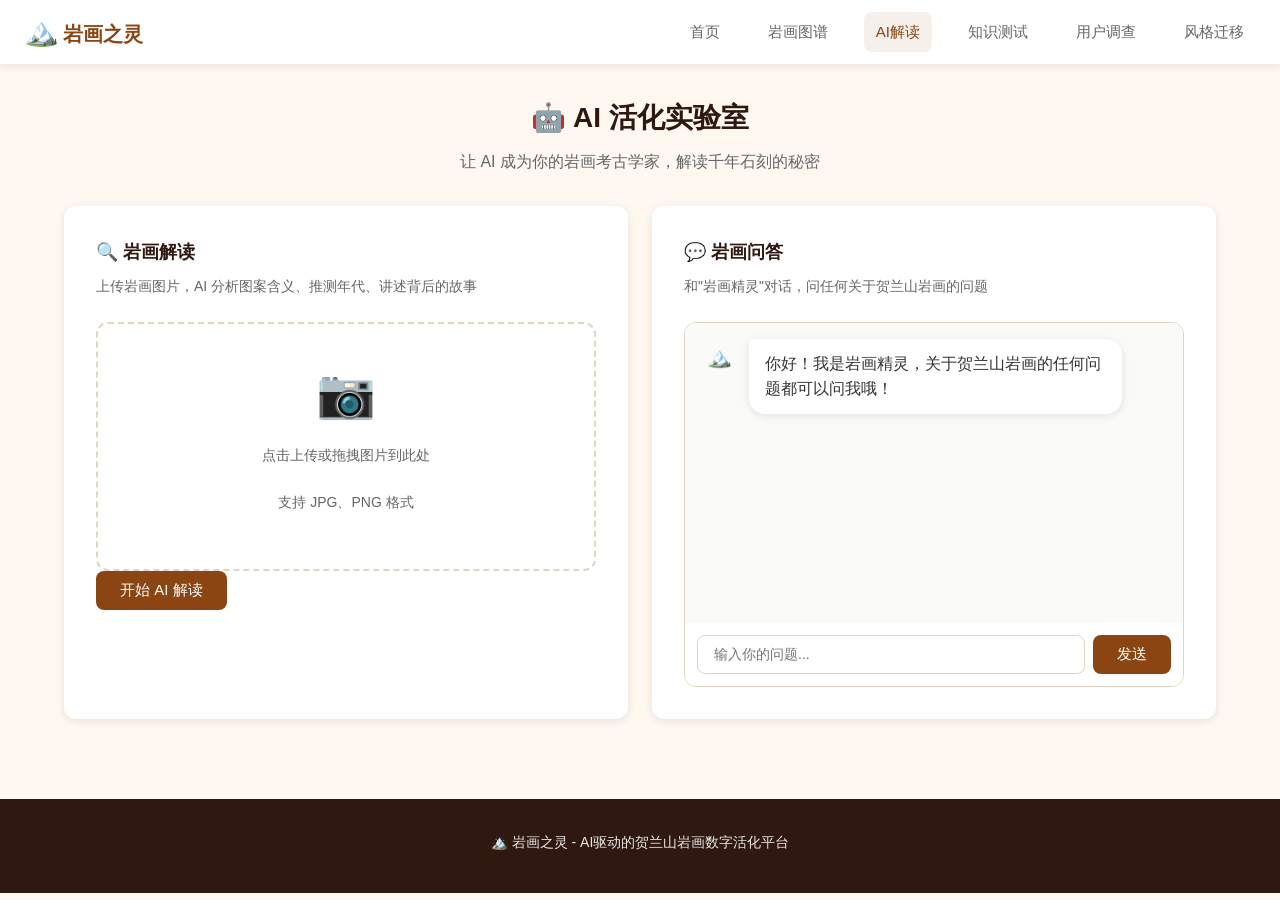
<file: templates/ai.html>
<!DOCTYPE html>
<html lang="zh-CN">
<head>
    <meta charset="UTF-8">
    <meta name="viewport" content="width=device-width, initial-scale=1.0">
    <title>AI 解读 - 岩画之灵</title>
    <link rel="stylesheet" href="/static/css/style.css">
</head>
<body>
    <nav class="navbar">
        <div class="nav-brand">
            <a href="/" style="text-decoration: none; color: inherit;">
                <span class="logo-icon">🏔️</span>
                <span class="logo-text">岩画之灵</span>
            </a>
        </div>
        <div class="nav-links">
            <a href="/">首页</a>
            <a href="/gallery">岩画图谱</a>
            <a href="/ai" class="active">AI解读</a>
            <a href="/quiz">知识测试</a>
            <a href="/survey">用户调查</a>
            <a href="/style">风格迁移</a>
        </div>
    </nav>

    <section class="ai-section">
        <div class="ai-header">
            <h1>🤖 AI 活化实验室</h1>
            <p>让 AI 成为你的岩画考古学家，解读千年石刻的秘密</p>
        </div>

        <!-- 三个 AI 功能 -->
        <div class="ai-features">
            <!-- 功能1: 岩画解读 -->
            <div class="ai-feature-card" id="interpret-card">
                <h3>🔍 岩画解读</h3>
                <p>上传岩画图片，AI 分析图案含义、推测年代、讲述背后的故事</p>
                
                <div class="upload-area" id="upload-area">
                    <div class="upload-placeholder" id="upload-placeholder">
                        <span class="upload-icon">📷</span>
                        <p>点击上传或拖拽图片到此处</p>
                        <p class="upload-hint">支持 JPG、PNG 格式</p>
                    </div>
                    <img id="preview-image" class="preview-image" style="display:none;">
                    <input type="file" id="file-input" accept="image/*" style="display:none;">
                </div>
                
                <button class="btn btn-primary" id="analyze-btn" disabled>
                    开始 AI 解读
                </button>
                
                <div class="ai-result" id="ai-result" style="display:none;">
                    <h4>📋 解读结果</h4>
                    <div class="result-content" id="result-content"></div>
                </div>
            </div>

            <!-- 功能2: 岩画问答 -->
            <div class="ai-feature-card" id="chat-card">
                <h3>💬 岩画问答</h3>
                <p>和"岩画精灵"对话，问任何关于贺兰山岩画的问题</p>
                
                <div class="chat-container" id="chat-container">
                    <div class="chat-messages" id="chat-messages">
                        <div class="message bot">
                            <div class="message-avatar">🏔️</div>
                            <div class="message-content">
                                你好！我是岩画精灵，关于贺兰山岩画的任何问题都可以问我哦！
                            </div>
                        </div>
                    </div>
                    <div class="chat-input-area">
                        <input type="text" id="chat-input" placeholder="输入你的问题..." class="chat-input">
                        <button class="btn btn-primary" id="send-btn">发送</button>
                    </div>
                </div>
            </div>
        </div>
    </section>

    <footer class="footer">
        <div class="footer-content">
            <p>🏔️ 岩画之灵 - AI驱动的贺兰山岩画数字活化平台</p>
        </div>
    </footer>

    <script src="/static/js/ai-script.js"></script>
</body>
</html>
</file>
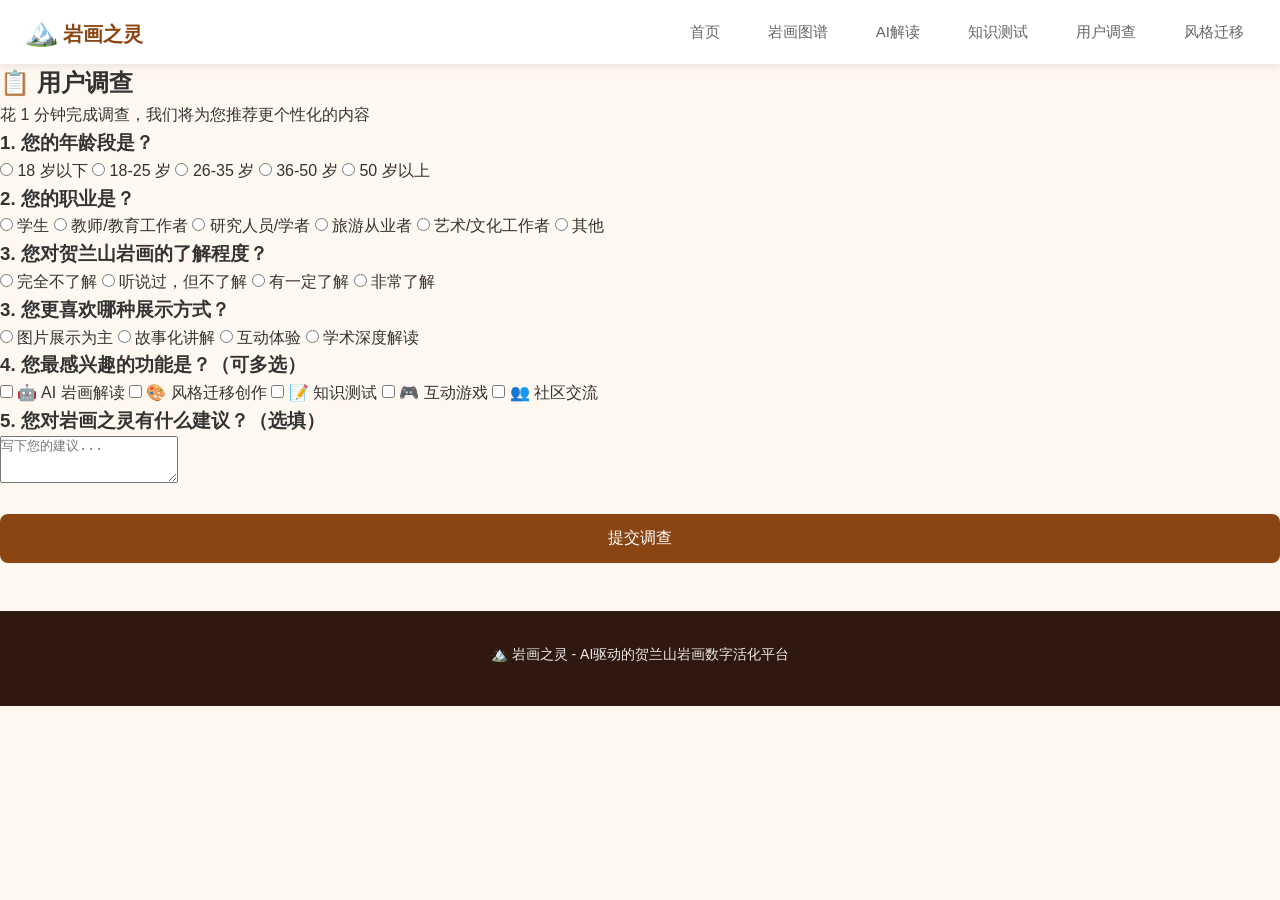
<file: templates/survey.html>
<!DOCTYPE html>
<html lang="zh-CN">
<head>
    <meta charset="UTF-8">
    <meta name="viewport" content="width=device-width, initial-scale=1.0">
    <title>用户调查 - 岩画之灵</title>
    <link rel="stylesheet" href="/static/css/style.css">
</head>
<body>
    <nav class="navbar">
        <div class="nav-brand">
            <a href="/" style="text-decoration: none; color: inherit;">
                <span class="logo-icon">🏔️</span>
                <span class="logo-text">岩画之灵</span>
            </a>
        </div>
        <div class="nav-links">
            <a href="/">首页</a>
            <a href="/gallery">岩画图谱</a>
            <a href="/ai">AI解读</a>
            <a href="/quiz">知识测试</a>
            <a href="/survey">用户调查</a>
            <a href="/style">风格迁移</a>
        </div>
    </nav>

    <section class="survey-section">
        <div class="survey-header">
            <h1>📋 用户调查</h1>
            <p>花 1 分钟完成调查，我们将为您推荐更个性化的内容</p>
        </div>

        <form id="survey-form" class="survey-form">
            <!-- 问题1: 年龄段 -->
            <div class="survey-question">
                <h3>1. 您的年龄段是？</h3>
                <div class="survey-options">
                    <label class="survey-option">
                        <input type="radio" name="age" value="under18" required>
                        <span>18 岁以下</span>
                    </label>
                    <label class="survey-option">
                        <input type="radio" name="age" value="18-25">
                        <span>18-25 岁</span>
                    </label>
                    <label class="survey-option">
                        <input type="radio" name="age" value="26-35">
                        <span>26-35 岁</span>
                    </label>
                    <label class="survey-option">
                        <input type="radio" name="age" value="36-50">
                        <span>36-50 岁</span>
                    </label>
                    <label class="survey-option">
                        <input type="radio" name="age" value="over50">
                        <span>50 岁以上</span>
                    </label>
                </div>
            </div>

            <!-- 问题2: 职业 -->
            <div class="survey-question">
                <h3>2. 您的职业是？</h3>
                <div class="survey-options">
                    <label class="survey-option">
                        <input type="radio" name="occupation" value="student" required>
                        <span>学生</span>
                    </label>
                    <label class="survey-option">
                        <input type="radio" name="occupation" value="teacher">
                        <span>教师/教育工作者</span>
                    </label>
                    <label class="survey-option">
                        <input type="radio" name="occupation" value="researcher">
                        <span>研究人员/学者</span>
                    </label>
                    <label class="survey-option">
                        <input type="radio" name="occupation" value="tourism">
                        <span>旅游从业者</span>
                    </label>
                    <label class="survey-option">
                        <input type="radio" name="occupation" value="art">
                        <span>艺术/文化工作者</span>
                    </label>
                    <label class="survey-option">
                        <input type="radio" name="occupation" value="other">
                        <span>其他</span>
                    </label>
                </div>
            </div>

            <!-- 问题3: 对岩画的了解程度 -->
            <div class="survey-question">
                <h3>3. 您对贺兰山岩画的了解程度？</h3>
                <div class="survey-options">
                    <label class="survey-option">
                        <input type="radio" name="knowledge" value="beginner" required>
                        <span>完全不了解</span>
                    </label>
                    <label class="survey-option">
                        <input type="radio" name="knowledge" value="basic">
                        <span>听说过，但不了解</span>
                    </label>
                    <label class="survey-option">
                        <input type="radio" name="knowledge" value="intermediate">
                        <span>有一定了解</span>
                    </label>
                    <label class="survey-option">
                        <input type="radio" name="knowledge" value="expert">
                        <span>非常了解</span>
                    </label>
                </div>
            </div>

            <!-- 问题4: 喜欢的展示方式 -->
            <div class="survey-question">
                <h3>3. 您更喜欢哪种展示方式？</h3>
                <div class="survey-options">
                    <label class="survey-option">
                        <input type="radio" name="display" value="visual" required>
                        <span>图片展示为主</span>
                    </label>
                    <label class="survey-option">
                        <input type="radio" name="display" value="story">
                        <span>故事化讲解</span>
                    </label>
                    <label class="survey-option">
                        <input type="radio" name="display" value="interactive">
                        <span>互动体验</span>
                    </label>
                    <label class="survey-option">
                        <input type="radio" name="display" value="academic">
                        <span>学术深度解读</span>
                    </label>
                </div>
            </div>

            <!-- 问题5: 感兴趣的功能 -->
            <div class="survey-question">
                <h3>4. 您最感兴趣的功能是？（可多选）</h3>
                <div class="survey-options">
                    <label class="survey-option checkbox">
                        <input type="checkbox" name="features" value="ai_interpret">
                        <span>🤖 AI 岩画解读</span>
                    </label>
                    <label class="survey-option checkbox">
                        <input type="checkbox" name="features" value="style_transfer">
                        <span>🎨 风格迁移创作</span>
                    </label>
                    <label class="survey-option">
                        <input type="checkbox" name="features" value="quiz">
                        <span>📝 知识测试</span>
                    </label>
                    <label class="survey-option checkbox">
                        <input type="checkbox" name="features" value="game">
                        <span>🎮 互动游戏</span>
                    </label>
                    <label class="survey-option checkbox">
                        <input type="checkbox" name="features" value="community">
                        <span>👥 社区交流</span>
                    </label>
                </div>
            </div>

            <!-- 问题6: 建议 -->
            <div class="survey-question">
                <h3>5. 您对岩画之灵有什么建议？（选填）</h3>
                <textarea name="suggestion" rows="3" placeholder="写下您的建议..."></textarea>
            </div>

            <button type="submit" class="btn btn-primary btn-submit">
                提交调查
            </button>
        </form>

        <div class="survey-result" id="survey-result" style="display:none;">
            <h2>🎉 感谢您的反馈！</h2>
            <p id="survey-message"></p>
            <div class="recommendations" id="recommendations"></div>
            <a href="/" class="btn btn-primary">返回首页</a>
        </div>
    </section>

    <footer class="footer">
        <div class="footer-content">
            <p>🏔️ 岩画之灵 - AI驱动的贺兰山岩画数字活化平台</p>
        </div>
    </footer>

    <script src="/static/js/survey-script.js"></script>
</body>
</html>
</file>
<file: static/css/style.css>
/* 岩画之灵 - 主样式文件 */

/* 变量定义 */
:root {
    --primary: #8B4513;
    --primary-light: #A0522D;
    --secondary: #DAA520;
    --dark: #2F1810;
    --light: #FFF8F0;
    --accent: #CD853F;
    --text: #333333;
    --text-light: #666666;
    --border: #E0D5C1;
    --shadow: 0 2px 8px rgba(47, 24, 16, 0.1);
    --shadow-lg: 0 4px 16px rgba(47, 24, 16, 0.15);
    --radius: 8px;
    --radius-lg: 12px;
}

/* 基础样式 */
* {
    margin: 0;
    padding: 0;
    box-sizing: border-box;
}

body {
    font-family: -apple-system, BlinkMacSystemFont, "Segoe UI", "PingFang SC", "Hiragino Sans GB", "Microsoft YaHei", sans-serif;
    background: var(--light);
    color: var(--text);
    line-height: 1.6;
}

a {
    text-decoration: none;
    color: inherit;
}

img {
    max-width: 100%;
    height: auto;
}

/* 导航栏 */
.navbar {
    background: white;
    box-shadow: var(--shadow);
    padding: 0 24px;
    height: 64px;
    display: flex;
    align-items: center;
    justify-content: space-between;
    position: sticky;
    top: 0;
    z-index: 100;
}

.nav-brand {
    display: flex;
    align-items: center;
    gap: 8px;
}

.logo-icon {
    font-size: 28px;
}

.logo-text {
    font-size: 20px;
    font-weight: 700;
    color: var(--primary);
}

.nav-links {
    display: flex;
    gap: 24px;
}

.nav-links a {
    color: var(--text-light);
    font-size: 15px;
    padding: 8px 12px;
    border-radius: var(--radius);
    transition: all 0.2s;
}

.nav-links a:hover,
.nav-links a.active {
    color: var(--primary);
    background: rgba(139, 69, 19, 0.08);
}

/* 按钮 */
.btn {
    display: inline-block;
    padding: 10px 24px;
    border-radius: var(--radius);
    font-size: 15px;
    font-weight: 500;
    border: none;
    cursor: pointer;
    transition: all 0.2s;
    text-align: center;
}

.btn-primary {
    background: var(--primary);
    color: white;
}

.btn-primary:hover {
    background: var(--primary-light);
    transform: translateY(-1px);
    box-shadow: var(--shadow);
}

.btn-secondary {
    background: transparent;
    color: var(--primary);
    border: 2px solid var(--primary);
}

.btn-secondary:hover {
    background: rgba(139, 69, 19, 0.05);
}

.btn-submit {
    width: 100%;
    margin-top: 24px;
    padding: 14px;
    font-size: 16px;
}

/* 容器 */
.container {
    max-width: 1200px;
    margin: 0 auto;
    padding: 0 24px;
}

/* 首页 - 每日一画 */
.daily-section {
    padding: 32px 24px;
    max-width: 1200px;
    margin: 0 auto;
}

.section-header {
    display: flex;
    justify-content: space-between;
    align-items: center;
    margin-bottom: 24px;
}

.section-header h2 {
    font-size: 24px;
    color: var(--dark);
}

.date {
    color: var(--text-light);
    font-size: 14px;
}

.daily-card {
    display: grid;
    grid-template-columns: 1fr 1fr;
    background: white;
    border-radius: var(--radius-lg);
    overflow: hidden;
    box-shadow: var(--shadow-lg);
}

.daily-image img {
    width: 100%;
    height: 400px;
    object-fit: cover;
}

.daily-info {
    padding: 32px;
    display: flex;
    flex-direction: column;
    justify-content: center;
}

.daily-info h3 {
    font-size: 24px;
    color: var(--dark);
    margin-bottom: 16px;
}

.daily-meta {
    display: flex;
    flex-wrap: wrap;
    gap: 8px;
    margin-bottom: 16px;
}

.tag {
    display: inline-block;
    padding: 4px 12px;
    border-radius: 20px;
    font-size: 13px;
    background: rgba(139, 69, 19, 0.08);
    color: var(--primary);
}

.daily-desc {
    color: var(--text-light);
    margin-bottom: 24px;
    line-height: 1.8;
}

.daily-actions {
    display: flex;
    gap: 12px;
}

.view-more {
    color: var(--primary);
    font-size: 14px;
}

/* 统计区域 */
.stats-section {
    padding: 24px;
    max-width: 1200px;
    margin: 0 auto;
}

.stats-grid {
    display: grid;
    grid-template-columns: repeat(4, 1fr);
    gap: 16px;
}

.stat-item {
    background: white;
    padding: 24px;
    border-radius: var(--radius-lg);
    text-align: center;
    box-shadow: var(--shadow);
}

.stat-number {
    font-size: 36px;
    font-weight: 700;
    color: var(--primary);
}

.stat-label {
    color: var(--text-light);
    font-size: 14px;
    margin-top: 4px;
}

/* 推荐岩画 */
.recommend-section {
    padding: 32px 24px;
    max-width: 1200px;
    margin: 0 auto;
}

.recommend-grid {
    display: grid;
    grid-template-columns: repeat(6, 1fr);
    gap: 16px;
}

.rockart-card {
    background: white;
    border-radius: var(--radius);
    overflow: hidden;
    box-shadow: var(--shadow);
    cursor: pointer;
    transition: all 0.2s;
}

.rockart-card:hover {
    transform: translateY(-4px);
    box-shadow: var(--shadow-lg);
}

.card-image {
    width: 100%;
    height: 160px;
    overflow: hidden;
}

.card-image img {
    width: 100%;
    height: 100%;
    object-fit: cover;
    transition: transform 0.3s;
}

.rockart-card:hover .card-image img {
    transform: scale(1.05);
}

.card-info {
    padding: 12px;
}

.card-info h4 {
    font-size: 14px;
    color: var(--dark);
    margin-bottom: 4px;
    white-space: nowrap;
    overflow: hidden;
    text-overflow: ellipsis;
}

.card-type {
    font-size: 12px;
    color: var(--accent);
    margin-bottom: 4px;
}

.card-location {
    font-size: 12px;
    color: var(--text-light);
}

.card-era {
    font-size: 12px;
    color: var(--text-light);
    margin-top: 4px;
}

/* AI 功能入口 */
.ai-feature-section {
    padding: 32px 24px;
    max-width: 1200px;
    margin: 0 auto;
    text-align: center;
}

.ai-feature-section .section-header {
    justify-content: center;
    flex-direction: column;
    gap: 8px;
}

.ai-feature-section .section-header p {
    color: var(--text-light);
    font-size: 15px;
}

.feature-grid {
    display: grid;
    grid-template-columns: repeat(3, 1fr);
    gap: 24px;
    margin-top: 24px;
}

.feature-card {
    background: white;
    padding: 32px;
    border-radius: var(--radius-lg);
    box-shadow: var(--shadow);
    cursor: pointer;
    transition: all 0.2s;
}

.feature-card:hover {
    transform: translateY(-4px);
    box-shadow: var(--shadow-lg);
}

.feature-icon {
    font-size: 48px;
    margin-bottom: 16px;
}

.feature-card h3 {
    font-size: 18px;
    color: var(--dark);
    margin-bottom: 8px;
}

.feature-card p {
    color: var(--text-light);
    font-size: 14px;
}

/* 搜索筛选 */
.search-section {
    padding: 24px;
    background: white;
    border-bottom: 1px solid var(--border);
}

.search-container {
    max-width: 1200px;
    margin: 0 auto 16px;
}

.search-form {
    display: flex;
    gap: 12px;
}

.search-input {
    flex: 1;
    padding: 12px 16px;
    border: 2px solid var(--border);
    border-radius: var(--radius);
    font-size: 15px;
    outline: none;
    transition: border-color 0.2s;
}

.search-input:focus {
    border-color: var(--primary);
}

.search-btn {
    padding: 12px 24px;
    background: var(--primary);
    color: white;
    border: none;
    border-radius: var(--radius);
    cursor: pointer;
    font-size: 15px;
}

.filter-container {
    max-width: 1200px;
    margin: 0 auto;
}

.filter-form {
    display: flex;
    gap: 12px;
    align-items: center;
    flex-wrap: wrap;
}

.filter-select,
.filter-input {
    padding: 8px 12px;
    border: 1px solid var(--border);
    border-radius: var(--radius);
    font-size: 14px;
    outline: none;
}

.filter-select:focus,
.filter-input:focus {
    border-color: var(--primary);
}

.filter-btn {
    padding: 8px 16px;
    background: var(--accent);
    color: white;
    border: none;
    border-radius: var(--radius);
    cursor: pointer;
    font-size: 14px;
}

.results-info {
    max-width: 1200px;
    margin: 16px auto;
    padding: 0 24px;
    color: var(--text-light);
}

/* 图谱页面 */
.gallery-section {
    padding: 24px;
    max-width: 1200px;
    margin: 0 auto;
}

.gallery-grid {
    display: grid;
    grid-template-columns: repeat(4, 1fr);
    gap: 16px;
}

.empty-state {
    grid-column: 1 / -1;
    text-align: center;
    padding: 64px;
    color: var(--text-light);
}

.pagination {
    display: flex;
    justify-content: center;
    align-items: center;
    gap: 24px;
    padding: 32px;
}

.pagination a {
    color: var(--primary);
    padding: 8px 16px;
    border-radius: var(--radius);
    background: rgba(139, 69, 19, 0.08);
}

.pagination a:hover {
    background: rgba(139, 69, 19, 0.15);
}

/* 详情页 */
.detail-section {
    padding: 24px;
    max-width: 1000px;
    margin: 0 auto;
}

.back-link {
    display: inline-block;
    color: var(--primary);
    margin-bottom: 24px;
}

.detail-container {
    display: grid;
    grid-template-columns: 1fr 1fr;
    gap: 32px;
    background: white;
    border-radius: var(--radius-lg);
    overflow: hidden;
    box-shadow: var(--shadow-lg);
}

.detail-image img {
    width: 100%;
    height: 500px;
    object-fit: cover;
}

.detail-info {
    padding: 32px;
}

.detail-info h1 {
    font-size: 28px;
    color: var(--dark);
    margin-bottom: 16px;
}

.detail-meta {
    display: flex;
    flex-wrap: wrap;
    gap: 8px;
    margin-bottom: 24px;
}

.detail-block {
    margin-bottom: 24px;
}

.detail-block h3 {
    font-size: 16px;
    color: var(--dark);
    margin-bottom: 8px;
}

.detail-block p {
    color: var(--text-light);
    line-height: 1.8;
}

.detail-actions {
    display: flex;
    gap: 12px;
    margin-top: 24px;
}

.related-section {
    max-width: 1000px;
    margin: 32px auto;
    padding: 0 24px;
}

.related-section h2 {
    font-size: 20px;
    margin-bottom: 16px;
}

.related-grid {
    display: grid;
    grid-template-columns: repeat(4, 1fr);
    gap: 16px;
}

/* AI 页面 */
.ai-section {
    padding: 32px 24px;
    max-width: 1200px;
    margin: 0 auto;
}

.ai-header {
    text-align: center;
    margin-bottom: 32px;
}

.ai-header h1 {
    font-size: 28px;
    color: var(--dark);
    margin-bottom: 8px;
}

.ai-header p {
    color: var(--text-light);
}

.ai-features {
    display: grid;
    grid-template-columns: 1fr 1fr;
    gap: 24px;
}

.ai-feature-card {
    background: white;
    padding: 32px;
    border-radius: var(--radius-lg);
    box-shadow: var(--shadow);
}

.ai-feature-card h3 {
    font-size: 18px;
    color: var(--dark);
    margin-bottom: 8px;
}

.ai-feature-card p {
    color: var(--text-light);
    font-size: 14px;
    margin-bottom: 24px;
}

/* 上传区域 */
.upload-area {
    border: 2px dashed var(--border);
    border-radius: var(--radius-lg);
    padding: 32px;
    text-align: center;
    cursor: pointer;
    transition: all 0.2s;
    position: relative;
    overflow: hidden;
}

.upload-area:hover {
    border-color: var(--primary);
    background: rgba(139, 69, 19, 0.02);
}

.upload-placeholder {
    color: var(--text-light);
}

.upload-icon {
    font-size: 48px;
    display: block;
    margin-bottom: 12px;
}

.upload-hint {
    font-size: 13px;
    margin-top: 4px;
}

.preview-image {
    width: 100%;
    max-height: 300px;
    object-fit: contain;
    border-radius: var(--radius);
}

.ai-result {
    margin-top: 24px;
    padding: 24px;
    background: rgba(139, 69, 19, 0.03);
    border-radius: var(--radius);
}

.ai-result h4 {
    font-size: 16px;
    color: var(--dark);
    margin-bottom: 12px;
}

.result-content {
    color: var(--text-light);
    line-height: 1.8;
}

/* 聊天区域 */
.chat-container {
    border: 1px solid var(--border);
    border-radius: var(--radius-lg);
    overflow: hidden;
}

.chat-messages {
    height: 300px;
    overflow-y: auto;
    padding: 16px;
    background: #fafaf8;
}

.message {
    display: flex;
    gap: 12px;
    margin-bottom: 16px;
}

.message-avatar {
    width: 36px;
    height: 36px;
    border-radius: 50%;
    display: flex;
    align-items: center;
    justify-content: center;
    font-size: 20px;
    flex-shrink: 0;
}

.message-content {
    background: white;
    padding: 12px 16px;
    border-radius: 16px;
    border-top-left-radius: 4px;
    max-width: 80%;
    box-shadow: var(--shadow);
}

.message.user {
    flex-direction: row-reverse;
}

.message.user .message-content {
    background: var(--primary);
    color: white;
    border-top-left-radius: 16px;
    border-top-right-radius: 4px;
}

.chat-input-area {
    display: flex;
    gap: 8px;
    padding: 12px;
    background: white;
}

.chat-input {
    flex: 1;
    padding: 10px 16px;
    border: 1px solid var(--border);
    border-radius: var(--radius);
    font-size: 14px;
    outline: none;
}

.chat-input:focus {
    border-color: var(--primary);
}

/* 测试页面 */
.quiz-section {
    padding: 32px 24px;
    max-width: 800px;
    margin: 0 auto;
}

.quiz-header {
    text-align: center;
    margin-bottom: 32px;
}

.quiz-header h1 {
    font-size: 28px;
    color: var(--dark);
    margin-bottom: 8px;
}

.quiz-question {
    background: white;
    padding: 24px;
    border-radius: var(--radius-lg);
    margin-bottom: 16px;
    box-shadow: var(--shadow);
}

.question-number {
    color: var(--primary);
    font-size: 14px;
    margin-bottom: 8px;
}

.quiz-question h3 {
    font-size: 16px;
    color: var(--dark);
    margin-bottom: 16px;
}

.options {
    display: flex;
    flex-direction: column;
    gap: 8px;
}

.option-label {
    display: flex;
    align-items: center;
    gap: 12px;
    padding: 12px;
    border: 1px solid var(--border);
    border-radius: var(--radius);
    cursor: pointer;
    transition: all 0.2s;
}

.option-label:hover {
    border-color: var(--primary);
    background: rgba(139, 69, 19, 0.02);
}

.option-radio {
    accent-color: var(--primary);
}

.option-text {
    font-size: 14px;
}

/* 测试结果 */
.quiz-result {
    background: white;
    padding: 32px;
    border-radius: var(--radius-lg);
    box-shadow: var(--shadow-lg);
    text-align: center;
}

.score-display {
    margin-bottom: 24px;
}

.score-circle {
    width: 120px;
    height: 120px;
    border-radius: 50%;
    background: var(--primary);
    color: white;
    display: flex;
    align-items: center;
    justify-content: center;
    margin: 0 auto 16px;
    font-size: 36px;
    font-weight: 700;
}

.score-total {
    font-size: 16px;
    margin-left: 4px;
}

.score-percentage {
    font-size: 24px;
    font-weight: 700;
    color: var(--primary);
    margin-bottom: 8px;
}

.score-comment {
    color: var(--text-light);
    font-size: 14px;
}

.result-details {
    text-align: left;
    margin-top: 24px;
    padding-top: 24px;
    border-top: 1px solid var(--border);
}

.result-item {
    padding: 12px;
    border-radius: var(--radius);
    margin-bottom: 8px;
}

.result-item.correct {
    background: rgba(34, 139, 34, 0.08);
}

.result-item.incorrect {
    background: rgba(220, 20, 60, 0.08);
}

/* 风格迁移 */
.style-section {
    padding: 32px 24px;
    max-width: 1000px;
    margin: 0 auto;
}

.style-header {
    text-align: center;
    margin-bottom: 32px;
}

.style-header h1 {
    font-size: 28px;
    color: var(--dark);
    margin-bottom: 8px;
}

.style-container {
    background: white;
    padding: 32px;
    border-radius: var(--radius-lg);
    box-shadow: var(--shadow-lg);
}

.style-upload {
    text-align: center;
    margin-bottom: 24px;
}

.style-result {
    margin-top: 32px;
    padding-top: 24px;
    border-top: 1px solid var(--border);
}

.style-result h3 {
    font-size: 18px;
    color: var(--dark);
    margin-bottom: 24px;
}

.result-images {
    display: flex;
    align-items: center;
    justify-content: center;
    gap: 24px;
    margin-bottom: 24px;
}

.original-image,
.styled-image {
    text-align: center;
}

.original-image h4,
.styled-image h4 {
    font-size: 14px;
    color: var(--text-light);
    margin-bottom: 8px;
}

.result-img {
    width: 280px;
    height: 200px;
    object-fit: cover;
    border-radius: var(--radius);
    box-shadow: var(--shadow);
}

.arrow {
    font-size: 32px;
    color: var(--accent);
}

.result-actions {
    display: flex;
    gap: 12px;
    justify-content: center;
}

/* 示例图片 */
.examples-section {
    margin-top: 32px;
    text-align: center;
}

.examples-section h3 {
    font-size: 16px;
    color: var(--dark);
    margin-bottom: 16px;
}

.examples-grid {
    display: flex;
    justify-content: center;
    gap: 16px;
}

.example-card {
    width: 160px;
}

.example-card img {
    width: 100%;
    height: 120px;
    object-fit: cover;
    border-radius: var(--radius);
}

.example-card p {
    font-size: 13px;
    color: var(--text-light);
    margin-top: 8px;
}

/* 页脚 */
.footer {
    background: var(--dark);
    color: white;
    padding: 32px 24px;
    margin-top: 48px;
}

.footer-content {
    max-width: 1200px;
    margin: 0 auto;
    text-align: center;
}

.footer-content p {
    margin-bottom: 8px;
    font-size: 14px;
    opacity: 0.9;
}

/* 响应式 */
@media (max-width: 768px) {
    .nav-links {
        display: none;
    }
    
    .daily-card {
        grid-template-columns: 1fr;
    }
    
    .daily-image img {
        height: 250px;
    }
    
    .stats-grid {
        grid-template-columns: repeat(2, 1fr);
    }
    
    .recommend-grid {
        grid-template-columns: repeat(3, 1fr);
    }
    
    .feature-grid {
        grid-template-columns: 1fr;
    }
    
    .gallery-grid {
        grid-template-columns: repeat(2, 1fr);
    }
    
    .detail-container {
        grid-template-columns: 1fr;
    }
    
    .detail-image img {
        height: 300px;
    }
    
    .ai-features {
        grid-template-columns: 1fr;
    }
    
    .result-images {
        flex-direction: column;
    }
    
    .result-img {
        width: 100%;
        height: 200px;
    }
    
    .arrow {
        transform: rotate(90deg);
    }
}

@media (max-width: 480px) {
    .stats-grid {
        grid-template-columns: 1fr;
    }
    
    .recommend-grid {
        grid-template-columns: repeat(2, 1fr);
    }
    
    .gallery-grid {
        grid-template-columns: 1fr;
    }
    
    .related-grid {
        grid-template-columns: 1fr;
    }
}
</file>
